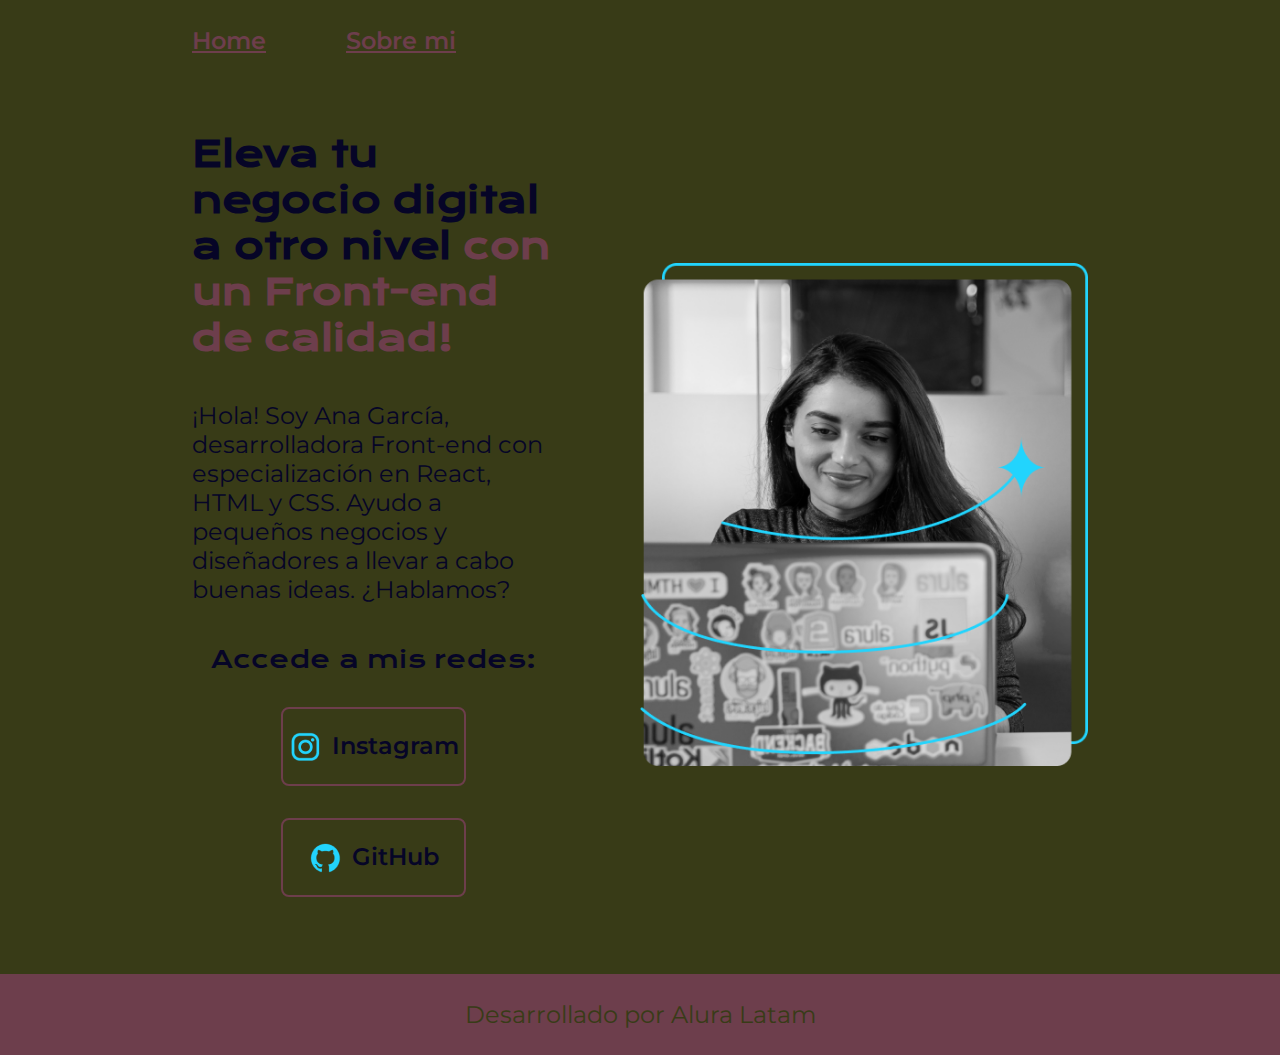
<file: index.html>
<!DOCTYPE html>
<html lang="es-mx">
<head>
    <meta charset="UTF-8"> 
    <meta http-equiv="X-UA-Compatible" content="IE=edge">
    <meta name="viewport" content="width=device-width, initial-scale=1.0">
    <title>Portafolio</title>
    <link rel="stylesheet" href="./styles/style.css">
</head>
<body>
    <header class="header">
        <nav class="header__menu">
            <a class="header__menu__link"href="index.html">Home</a>
            <a class="header__menu__link"href="about.html">Sobre mi</a>
        </nav>
    </header>
    <main class="presentacion">
        <section class="presentacion__contenido">
            <h1 class="presentacion__contenido__titulo">
                Eleva tu negocio digital a otro nivel 
                <strong class="titulo-destaque"> con un Front-end de calidad!
                </strong>
            </h1>
            <p class="presentacion__contenido__texto">¡Hola! Soy Ana García, desarrolladora
                Front-end con especialización en React, HTML y CSS. Ayudo a pequeños
                negocios y diseñadores a llevar a cabo buenas ideas.
                ¿Hablamos?
            </p>
            <div class="presentacion__enlaces">
                <h2 class="presentacion__enlaces-subtitulos">Accede a mis redes: </h2>
                <a class="presentacion__enlaces_link" href="https://instagram.com/">
                    <img src= "./assets/instagram.png">
                    Instagram</a>
                <a class="presentacion__enlaces_link" href="https://github.com/">
                    <img src= "./assets/github.png">
                    GitHub</a>
            </div>
        </section>
        <img class:"presentacion__imagen" src="./assets/Imagem.png" alt="Foto de Ana García desarrollando un proyecto" class="presentacion__imagen">
    </main>
    <footer class="footer">
        <p>Desarrollado por Alura Latam</p>
    </footer>
</body>
</html>
</file>
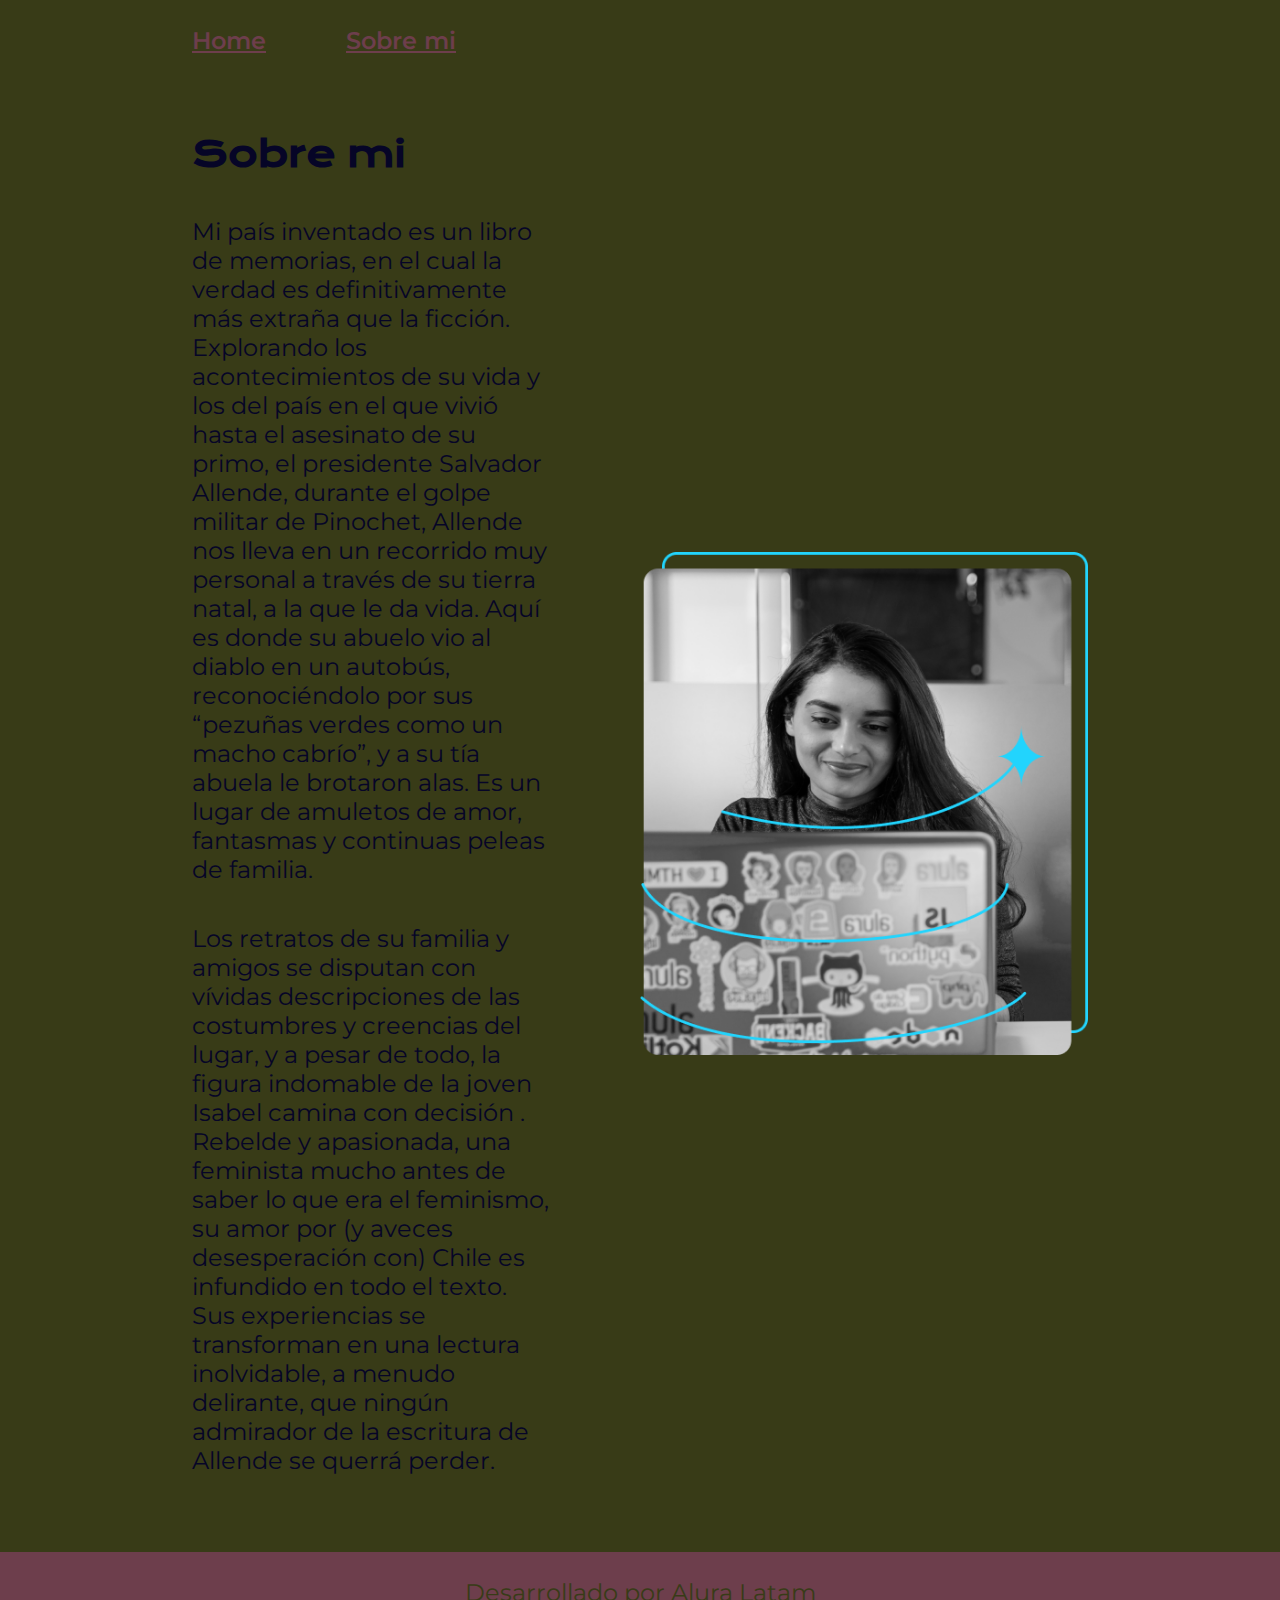
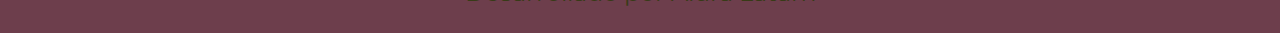
<file: about.html>
<!DOCTYPE html>
<html lang="es-mx">
<head>
    <meta charset="UTF-8">
    <meta http-equiv="X-UA-Compatible" content="IE=edge">
    <meta name="viewport" content="width=device-width, initial-scale=1.0">
    <title>Sobre mi</title>
    <link rel="stylesheet" href="./styles/style.css">
</head>
<body>
    <header class="header">
        <nav class="header__menu">
            <a class="header__menu__link"href="index.html">Home</a>
            <a class="header__menu__link"href="about.html">Sobre mi</a>
        </nav>
    </header>
    <main class="presentacion"> 

        <section class="presentacion__contenido">
            <h1 class="presentacion__contenido__titulo">Sobre mi</h1>
            <p class="presentacion__contenido__texto">Mi país inventado es un libro de memorias, en el cual la verdad es definitivamente
                 más extraña que la ficción. Explorando los acontecimientos de su vida y los del
                  país en el que vivió hasta el asesinato de su primo, el presidente Salvador Allende,
                   durante el golpe militar de Pinochet, Allende nos lleva en un recorrido muy personal
                    a través de su tierra natal, a la que le da vida. Aquí es donde su abuelo vio
                     al diablo en un autobús, reconociéndolo por sus “pezuñas verdes como un macho
                      cabrío”, y a su tía abuela le brotaron alas. Es un lugar de amuletos de amor,
                       fantasmas y continuas peleas de familia.</p>
            <p class="presentacion__contenido__texto">Los retratos de su familia y amigos se disputan con vívidas descripciones de las
                 costumbres y creencias del lugar, y a pesar de todo, la figura indomable de la
                  joven Isabel camina con decisión . Rebelde y apasionada, una feminista mucho
                   antes de saber lo que era el feminismo, su amor por (y aveces desesperación
                    con) Chile es infundido en todo el texto. Sus experiencias se transforman en
                     una lectura inolvidable, a menudo delirante, que ningún admirador de la escritura
                      de Allende se querrá perder.</p>
        </section>
        <img class="presentacion__imagen" src="./assets/Imagem.png" alt="Foto de Ana García desarrollando un proyecto" class="presentacion__imagen">
    </main>
    <footer class="footer">
        <p>Desarrollado por Alura Latam</p>

    </footer>
</body>
</html>
</file>
<file: styles/style.css>
@import url('https://fonts.googleapis.com/css2?family=Krona+One&display=swap');
@import url('https://fonts.googleapis.com/css2?family=Krona+One&family=Montserrat:ital,wght@0,100..900;1,100..900&display=swap');


:root{
--color-primario: rgb(56, 59, 23);
--color-secundario: #060527;
--color-terciario: #6d3e4c; 

--fuente-Monserrat: 'Montserrat', sans-serif;
--fuente-krona: 'krona One', sans-serif;


}


*{
    padding: 0;
    margin: 0;
}

body{
    box-sizing: border-box;
    background-color: var(--color-primario);
    color: var(--color-secundario);
}
.header{
padding: 2% 0% 0% 15%;
}

.header__menu{
      display: flex;
      gap: 80px;
}

.header__menu__link{    
    font-family:var(--fuente-Monserrat);
    font-size: 1.5rem;;
    font-weight: 600;
    color: var(--color-terciario);
}

.presentacion{
    display: flex;
    align-items: center;
    padding: 6% 15%;
    justify-content: space-between;
    text-decoration: none;
    gap: 85px; 
    }

.presentacion__contenido{
    width: 50%x;
    display: flex;
    flex-direction: column;
    gap: 40px;
}
.presentacion__contenido__titulo{
    font-size: 2.25rem;
    font-family: var(--fuente-krona);
}
.titulo-destaque{
    color: var(--color-terciario);
}
.presentacion__contenido__texto{
    font-family: var(--fuente-Monserrat);
    font-size: 1.5rem;
}

.presentacion__enlaces{
    display: flex;
    justify-content: space-between;
    flex-direction: column;
    align-items: center;
    gap: 32px;
}
.presentacion__enlaces-subtitulos{
    font-family: var(--fuente-krona);
    font-size: 1.5rem;
    font-weight: 400;
}

.presentacion__enlaces_link{
    width: 50%; 
    text-align: center;
    padding: 21.5px 0;
    border-radius: 8px; 
    font-family: var(--fuente-Monserrat);
    font-size: 1.5rem;
    font-weight: 600;
    text-decoration: none;
    color: var(--color-secundario);
    border: 2px solid var(--color-terciario);
    display: flex;
    justify-content: center;
    gap: 10px;
}


.presentacion__enlaces_link:hover{

    background-color: var(--color-primario);
}

.presentacion__imagen {
    width: 50%;
}

.footer{
    background-color: var(--color-terciario);
    padding: 24px;
    color: var(--color-primario);
    text-align: center;
    font-family: var(--fuente-Monserrat);
    font-size: 1.5rem;
    font-weight: 400;
    text-decoration: none;
    border: 2px solid var(--color-terciario);
    display: flex;
    justify-content: center;
    gap: 10px;

}

.presentacion__imagen {
    width: 50%;
}

@media (max-width: 1200px){

    .header{
        padding: 10%;
    }

    .header__menu{
        justify-content: center;
    }
    
    .presentacion{
        flex-direction: column-reverse;
    }
}
.presentacion__contenido{
    width: auto;
}
</file>
